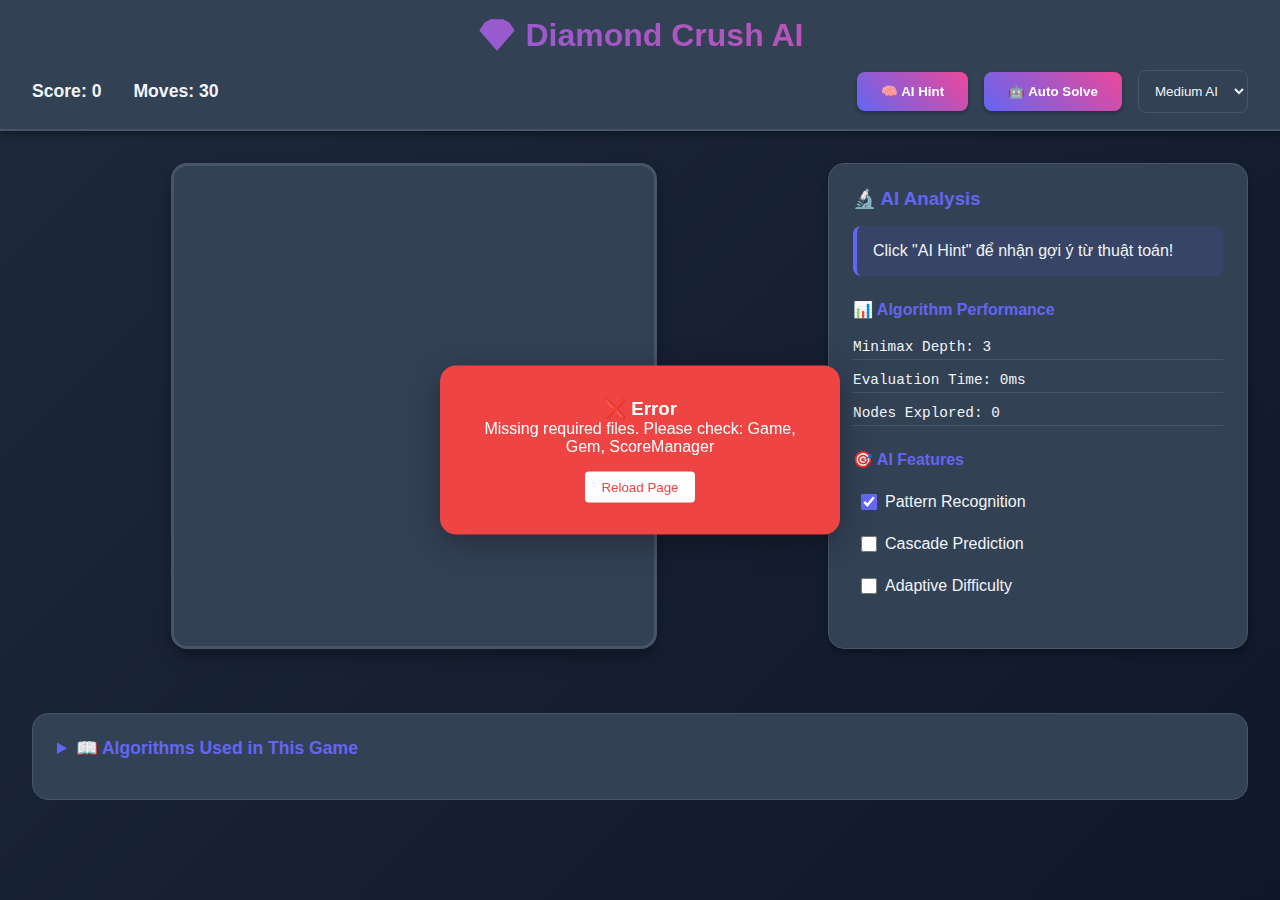
<file: index.html>
<!DOCTYPE html>
<html lang="vi">
<head>
    <meta charset="UTF-8">
    <meta name="viewport" content="width=device-width, initial-scale=1.0, maximum-scale=1.0, user-scalable=no, viewport-fit=cover">
    <meta name="mobile-web-app-capable" content="yes">
    <meta name="apple-mobile-web-app-capable" content="yes">
    <meta name="apple-mobile-web-app-status-bar-style" content="black-translucent">
    <meta name="theme-color" content="#1e293b">
    <title>Diamond Crush AI - Trí Tuệ Nhân Tạo Game</title>
    <link rel="stylesheet" href="css/style.css">
</head>
<body>
    <div class="game-container">
        <!-- Header với AI info -->
        <header class="game-header">
            <h1>💎 Diamond Crush AI</h1>
            <div class="ai-panel">
                <div class="score-panel">
                    <span>Score: <span id="score">0</span></span>
                    <span>Moves: <span id="moves">30</span></span>
                </div>
                <div class="ai-controls">
                    <button id="hint-btn" class="ai-btn">🧠 AI Hint</button>
                    <button id="auto-solve-btn" class="ai-btn">🤖 Auto Solve</button>
                    <select id="difficulty-select">
                        <option value="easy">Easy AI</option>
                        <option value="medium" selected>Medium AI</option>
                        <option value="hard">Hard AI</option>
                    </select>
                </div>
            </div>
        </header>

        <!-- Game Board -->
        <main class="game-main">
            <div class="board-container">
                <canvas id="game-canvas" width="480" height="480"></canvas>
                <div id="hint-overlay" class="hint-overlay"></div>
            </div>
            
            <!-- AI Analysis Panel -->
            <aside class="ai-analysis">
                <h3>🔬 AI Analysis</h3>
                <div id="ai-suggestions" class="ai-suggestions">
                    <p>Click "AI Hint" để nhận gợi ý từ thuật toán!</p>
                </div>
                
                <h4>📊 Algorithm Performance</h4>
                <div id="performance-stats">
                    <div>Minimax Depth: <span id="minimax-depth">3</span></div>
                    <div>Evaluation Time: <span id="eval-time">0ms</span></div>
                    <div>Nodes Explored: <span id="nodes-explored">0</span></div>
                </div>

                <h4>🎯 AI Features</h4>
                <div class="ai-features">
                    <label><input type="checkbox" id="show-patterns" checked> Pattern Recognition</label>
                    <label><input type="checkbox" id="predict-cascade"> Cascade Prediction</label>
                    <label><input type="checkbox" id="adaptive-difficulty"> Adaptive Difficulty</label>
                </div>
            </aside>
        </main>

        <!-- Algorithm Explanation -->
        <footer class="algorithm-info">
            <details>
                <summary>📖 Algorithms Used in This Game</summary>
                <div class="algorithm-list">
                    <div><strong>Minimax:</strong> AI opponent decision making với alpha-beta pruning</div>
                    <div><strong>Pattern Recognition:</strong> ML để nhận diện optimal moves</div>
                    <div><strong>A* Search:</strong> Tìm đường đi tối ưu trong complex puzzles</div>
                    <div><strong>Genetic Algorithm:</strong> Tối ưu hóa level generation (future)</div>
                </div>
            </details>
        </footer>
    </div>

    <!-- JavaScript Modules -->
    <script src="js/utils/MathUtils.js"></script>
    <script src="js/core/Gem.js"></script>
    <script src="js/core/Grid.js"></script>
    <script src="js/core/GameEngine.js"></script>
    <script src="js/ai/MinimaxSolver.js"></script>
    <script src="js/ai/PatternRecognizer.js"></script>
    <script src="js/ai/HintSystem.js"></script>
    <script src="js/managers/ScoreManager.js"></script>
    <script src="js/managers/UIManager.js"></script>
    <script src="js/Game.js"></script>
    <script src="js/main.js"></script>
</body>
</html>
</file>
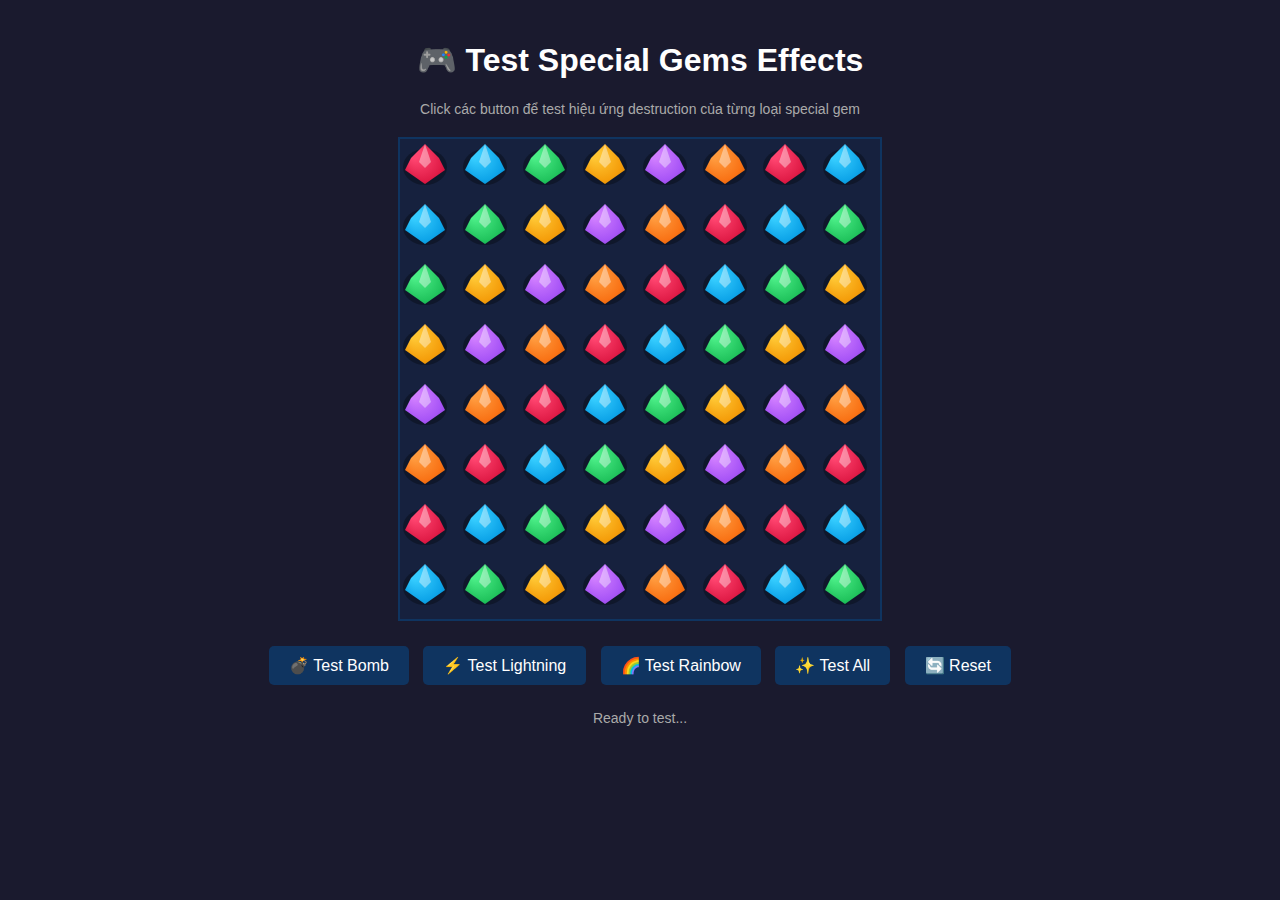
<file: test-special-gems.html>
<!DOCTYPE html>
<html lang="vi">
<head>
    <meta charset="UTF-8">
    <meta name="viewport" content="width=device-width, initial-scale=1.0">
    <title>Test Special Gems Effects</title>
    <style>
        body {
            margin: 0;
            padding: 20px;
            background: #1a1a2e;
            color: white;
            font-family: Arial, sans-serif;
        }
        canvas {
            border: 2px solid #0f3460;
            background: #16213e;
            display: block;
            margin: 20px auto;
        }
        .controls {
            text-align: center;
            margin: 20px;
        }
        button {
            margin: 5px;
            padding: 10px 20px;
            font-size: 16px;
            cursor: pointer;
            background: #0f3460;
            color: white;
            border: none;
            border-radius: 5px;
        }
        button:hover {
            background: #e94560;
        }
        .info {
            text-align: center;
            margin: 10px;
            font-size: 14px;
            color: #aaa;
        }
    </style>
</head>
<body>
    <h1 style="text-align: center;">🎮 Test Special Gems Effects</h1>
    <div class="info">Click các button để test hiệu ứng destruction của từng loại special gem</div>
    
    <canvas id="test-canvas" width="480" height="480"></canvas>
    
    <div class="controls">
        <button onclick="testBomb()">💣 Test Bomb</button>
        <button onclick="testLightning()">⚡ Test Lightning</button>
        <button onclick="testRainbow()">🌈 Test Rainbow</button>
        <button onclick="testAll()">✨ Test All</button>
        <button onclick="resetTest()">🔄 Reset</button>
    </div>
    
    <div class="info" id="status">Ready to test...</div>

    <script src="js/core/Gem.js"></script>
    <script>
        const canvas = document.getElementById('test-canvas');
        const ctx = canvas.getContext('2d');
        const gems = [];
        let animating = false;

        // Create test grid
        function createTestGrid() {
            gems.length = 0;
            for (let row = 0; row < 8; row++) {
                for (let col = 0; col < 8; col++) {
                    const gem = new Gem(row, col, (row + col) % 6 + 1);
                    gems.push(gem);
                }
            }
        }

        function render() {
            ctx.clearRect(0, 0, canvas.width, canvas.height);
            
            // Draw grid background
            ctx.fillStyle = '#16213e';
            ctx.fillRect(0, 0, canvas.width, canvas.height);
            
            // Draw all gems
            gems.forEach(gem => {
                gem.draw(ctx);
            });
            
            // Always continue animation loop to catch destruction effects
            requestAnimationFrame(render);
        }

        function testBomb() {
            animating = true;
            const centerRow = 4, centerCol = 4;
            let count = 0;
            
            // Destroy 5x5 area
            for (let dr = -2; dr <= 2; dr++) {
                for (let dc = -2; dc <= 2; dc++) {
                    const row = centerRow + dr;
                    const col = centerCol + dc;
                    if (row >= 0 && row < 8 && col >= 0 && col < 8) {
                        const gem = gems.find(g => g.row === row && g.col === col);
                        if (gem) {
                            gem.startDestruction('bomb');
                            count++;
                        }
                    }
                }
            }
            
            updateStatus(`💣 Bomb: Destroying ${count} gems in 5x5 area`);
            console.log('Bomb test started, destroying', count, 'gems');
            
            setTimeout(() => {
                console.log('Bomb test complete, resetting...');
                setTimeout(resetTest, 500);
            }, 1000);
        }

        function testLightning() {
            animating = true;
            const targetRow = 4, targetCol = 4;
            let count = 0;
            
            // Destroy row and column
            gems.forEach(gem => {
                if (gem.row === targetRow || gem.col === targetCol) {
                    gem.startDestruction('lightning');
                    count++;
                }
            });
            
            updateStatus(`⚡ Lightning: Destroying ${count} gems in row ${targetRow} and column ${targetCol}`);
            console.log('Lightning test started, destroying', count, 'gems');
            
            setTimeout(() => {
                console.log('Lightning test complete, resetting...');
                setTimeout(resetTest, 500);
            }, 1000);
        }

        function testRainbow() {
            animating = true;
            const targetType = 3; // Green gems
            let count = 0;
            
            // Destroy all gems of same type
            gems.forEach(gem => {
                if (gem.type === targetType) {
                    gem.startDestruction('rainbow');
                    count++;
                }
            });
            
            updateStatus(`🌈 Rainbow: Destroying all ${count} green gems`);
            console.log('Rainbow test started, destroying', count, 'gems');
            
            setTimeout(() => {
                console.log('Rainbow test complete, resetting...');
                setTimeout(resetTest, 500);
            }, 1000);
        }

        function testAll() {
            updateStatus('✨ Testing all effects in sequence...');
            testBomb();
            setTimeout(testLightning, 2000);
            setTimeout(testRainbow, 4000);
        }

        function resetTest() {
            console.log('Resetting test grid...');
            createTestGrid();
            updateStatus('Ready to test...');
        }

        function updateStatus(text) {
            document.getElementById('status').textContent = text;
        }

        // Initialize
        createTestGrid();
        render();
    </script>
</body>
</html>
</file>
<file: css/style.css>
/* Diamond Crush AI - Styling */
:root {
    --primary-color: #6366f1;
    --secondary-color: #ec4899;
    --accent-color: #f59e0b;
    --success-color: #10b981;
    --background: #1e293b;
    --surface: #334155;
    --text-primary: #f1f5f9;
    --text-secondary: #cbd5e1;
    --border: #475569;
    --shadow: rgba(0, 0, 0, 0.3);
}

* {
    margin: 0;
    padding: 0;
    box-sizing: border-box;
}

body {
    font-family: 'Segoe UI', Tahoma, Geneva, Verdana, sans-serif;
    background: linear-gradient(135deg, var(--background) 0%, #0f172a 100%);
    color: var(--text-primary);
    min-height: 100vh;
    overflow-x: hidden;
    -webkit-tap-highlight-color: transparent; /* Remove tap highlight on mobile */
    -webkit-touch-callout: none; /* Disable callout */
    -webkit-user-select: none; /* Disable text selection */
    user-select: none;
}

/* Header Styling */
.game-header {
    background: var(--surface);
    padding: 1rem 2rem;
    border-bottom: 2px solid var(--border);
    box-shadow: 0 4px 6px var(--shadow);
}

.game-header h1 {
    font-size: 2rem;
    margin-bottom: 1rem;
    text-align: center;
    background: linear-gradient(45deg, var(--primary-color), var(--secondary-color));
    -webkit-background-clip: text;
    -webkit-text-fill-color: transparent;
    background-clip: text;
}

.ai-panel {
    display: flex;
    justify-content: space-between;
    align-items: center;
    flex-wrap: wrap;
    gap: 1rem;
}

.score-panel {
    display: flex;
    gap: 2rem;
    font-size: 1.1rem;
    font-weight: bold;
}

.ai-controls {
    display: flex;
    gap: 1rem;
    align-items: center;
}

.ai-btn {
    background: linear-gradient(45deg, var(--primary-color), var(--secondary-color));
    color: white;
    border: none;
    padding: 0.75rem 1.5rem;
    border-radius: 0.5rem;
    cursor: pointer;
    font-weight: bold;
    transition: transform 0.3s ease, box-shadow 0.3s ease;
    box-shadow: 0 2px 4px var(--shadow);
    will-change: transform;
    backface-visibility: hidden;
    transform: translateZ(0);
}

.ai-btn:hover {
    transform: translateY(-2px) translateZ(0);
    box-shadow: 0 4px 8px var(--shadow);
}

.ai-btn:active {
    transform: translateY(0) translateZ(0);
}

#difficulty-select {
    background: var(--surface);
    color: var(--text-primary);
    border: 1px solid var(--border);
    padding: 0.75rem;
    border-radius: 0.5rem;
    cursor: pointer;
}

/* Main Game Layout */
.game-main {
    display: grid;
    grid-template-columns: 1fr 420px;
    gap: 2rem;
    padding: 2rem;
    max-width: 1400px;
    margin: 0 auto;
}

.board-container {
    position: relative;
    display: flex;
    justify-content: center;
    align-items: center;
}

/* Canvas Styling */
#game-canvas {
    border: 3px solid var(--border);
    border-radius: 1rem;
    background: var(--surface);
    box-shadow: 0 8px 16px var(--shadow);
    cursor: pointer;
    contain: layout style paint;
    will-change: contents;
    touch-action: none; /* Disable browser touch gestures */
    -webkit-user-select: none;
    user-select: none;
}

/* Hint Overlay */
.hint-overlay {
    position: absolute;
    top: 0;
    left: 0;
    width: 100%;
    height: 100%;
    pointer-events: none;
    border-radius: 1rem;
    contain: layout style paint;
    will-change: contents;
}

.hint-arrow {
    position: absolute;
    width: 40px;
    height: 40px;
    background: var(--accent-color);
    border-radius: 50%;
    display: flex;
    align-items: center;
    justify-content: center;
    font-size: 1.5rem;
    animation: pulse 1s infinite;
    box-shadow: 0 4px 8px var(--shadow);
    will-change: transform, opacity;
}

@keyframes pulse {
    0%, 100% { 
        transform: scale(1) translateZ(0); 
        opacity: 0.8; 
    }
    50% { 
        transform: scale(1.2) translateZ(0); 
        opacity: 1; 
    }
}

/* AI Analysis Panel */
.ai-analysis {
    background: var(--surface);
    border-radius: 1rem;
    padding: 1.5rem;
    border: 1px solid var(--border);
    box-shadow: 0 4px 8px var(--shadow);
    max-height: 700px;
    overflow-y: auto;
}

.ai-analysis h3, .ai-analysis h4 {
    margin-bottom: 1rem;
    color: var(--primary-color);
}

.ai-suggestions {
    background: rgba(99, 102, 241, 0.1);
    padding: 1rem;
    border-radius: 0.5rem;
    margin-bottom: 1.5rem;
    border-left: 4px solid var(--primary-color);
}

#performance-stats {
    font-family: 'Courier New', monospace;
    font-size: 0.9rem;
    margin-bottom: 1.5rem;
}

#performance-stats div {
    margin-bottom: 0.5rem;
    padding: 0.25rem 0;
    border-bottom: 1px solid var(--border);
}

.ai-features {
    display: flex;
    flex-direction: column;
    gap: 0.5rem;
}

.ai-features label {
    display: flex;
    align-items: center;
    gap: 0.5rem;
    cursor: pointer;
    padding: 0.5rem;
    border-radius: 0.25rem;
    transition: background 0.2s;
}

.ai-features label:hover {
    background: rgba(99, 102, 241, 0.1);
}

.ai-features input[type="checkbox"] {
    width: 16px;
    height: 16px;
    accent-color: var(--primary-color);
}

/* Algorithm Info */
.algorithm-info {
    background: var(--surface);
    margin: 2rem;
    padding: 1.5rem;
    border-radius: 1rem;
    border: 1px solid var(--border);
}

.algorithm-info summary {
    cursor: pointer;
    font-size: 1.1rem;
    font-weight: bold;
    margin-bottom: 1rem;
    color: var(--primary-color);
}

.algorithm-list {
    display: grid;
    gap: 0.75rem;
    margin-top: 1rem;
}

.algorithm-list div {
    padding: 0.75rem;
    background: rgba(99, 102, 241, 0.1);
    border-radius: 0.5rem;
    border-left: 3px solid var(--primary-color);
}

/* Responsive Design */
@media (max-width: 768px) {
    body {
        overflow-y: auto;
        overflow-x: hidden;
        /* Remove position: fixed to allow scrolling */
    }
    
    .game-container {
        padding: 0;
        min-height: 100vh;
    }
    
    .game-header {
        padding: 0.75rem;
    }
    
    .game-header h1 {
        font-size: 1.25rem;
    }
    
    .game-main {
        grid-template-columns: 1fr;
        padding: 1rem;
        gap: 1rem;
    }
    
    .ai-panel {
        flex-direction: column;
        align-items: stretch;
    }
    
    .ai-controls {
        justify-content: center;
        flex-wrap: wrap;
        gap: 0.5rem;
    }
    
    .ai-btn {
        padding: 0.5rem 1rem;
        font-size: 0.9rem;
    }
    
    #game-canvas {
        width: 100%;
        height: auto;
        max-width: min(90vw, 480px);
        max-height: min(90vw, 480px);
        touch-action: none;
    }
    
    .board-container {
        padding: 0;
    }
    
    .ai-analysis {
        max-height: 300px;
        overflow-y: auto;
    }
    
    .algorithm-info {
        font-size: 0.85rem;
    }
}

/* Gem Animation Classes */
.gem-highlight {
    filter: brightness(1.5) drop-shadow(0 0 10px currentColor);
    will-change: filter;
}

.gem-matched {
    animation: matchPulse 0.5s ease-out;
    will-change: transform, opacity;
}

@keyframes matchPulse {
    0% { 
        transform: scale(1) translateZ(0); 
        opacity: 1;
    }
    50% { 
        transform: scale(1.3) translateZ(0); 
        opacity: 0.8;
    }
    100% { 
        transform: scale(0) translateZ(0); 
        opacity: 0; 
    }
}

.gem-falling {
    animation: fall 0.3s ease-in;
    will-change: transform, opacity;
}

@keyframes fall {
    from { 
        transform: translateY(-60px) translateZ(0); 
        opacity: 0; 
    }
    to { 
        transform: translateY(0) translateZ(0); 
        opacity: 1; 
    }
}

/* ★ CASCADE COMPARISON PANEL */
.cascade-comparison {
    margin-top: 1rem;
    padding: 1.25rem;
    background: rgba(99, 102, 241, 0.1);
    border: 1px solid var(--primary-color);
    border-radius: 0.5rem;
}

.cascade-comparison h4 {
    margin-bottom: 1rem;
    color: var(--primary-color);
    font-size: 1.1rem;
    font-weight: bold;
}

.compare-btn {
    width: 100%;
    background: linear-gradient(45deg, #8b5cf6, #6366f1);
    color: white;
    border: none;
    padding: 0.75rem 1.25rem;
    border-radius: 0.5rem;
    cursor: pointer;
    font-weight: bold;
    font-size: 1rem;
    transition: all 0.3s ease;
    margin-bottom: 1rem;
}

.compare-btn:hover {
    transform: translateY(-2px);
    box-shadow: 0 4px 12px rgba(99, 102, 241, 0.4);
}

.compare-btn:disabled {
    opacity: 0.6;
    cursor: not-allowed;
    transform: none;
}

.cascade-compare-result {
    font-size: 0.85rem;
    line-height: 1.5;
}

/* Layout 2 cột cho so sánh */
.compare-columns {
    display: grid;
    grid-template-columns: 1fr 1fr;
    gap: 0.5rem;
    margin-bottom: 0.5rem;
}

.compare-section {
    background: var(--surface);
    padding: 0.6rem;
    border-radius: 0.5rem;
    margin-bottom: 0.5rem;
    min-width: 0;
    overflow: hidden;
}

.compare-section.highlight-section {
    background: linear-gradient(135deg, rgba(34, 197, 94, 0.1), rgba(16, 185, 129, 0.1));
    border: 1px solid rgba(34, 197, 94, 0.3);
}

.compare-section h5 {
    font-size: 0.75rem;
    color: var(--text-secondary);
    margin-bottom: 0.4rem;
    text-transform: uppercase;
    letter-spacing: 0.3px;
    font-weight: bold;
    white-space: nowrap;
    overflow: hidden;
    text-overflow: ellipsis;
}

.compare-meta {
    display: flex;
    gap: 0.4rem;
    font-size: 0.7rem;
    color: var(--text-secondary);
    margin-bottom: 0.4rem;
    flex-wrap: wrap;
}

/* Top moves list */
.top-moves-list {
    display: flex;
    flex-direction: column;
    gap: 0.25rem;
}

.top-move-item {
    display: flex;
    align-items: center;
    gap: 0.25rem;
    padding: 0.3rem;
    background: rgba(255, 255, 255, 0.05);
    border-radius: 0.3rem;
    font-size: 0.7rem;
    overflow: hidden;
}

.top-move-item.best {
    background: linear-gradient(90deg, rgba(251, 191, 36, 0.2), rgba(245, 158, 11, 0.1));
    border: 1px solid rgba(251, 191, 36, 0.3);
}

.top-move-item .rank {
    font-weight: bold;
    color: var(--accent-color);
    min-width: 16px;
    font-size: 0.7rem;
    flex-shrink: 0;
}

.top-move-item.best .rank {
    color: #fbbf24;
}

.top-move-item .move-pos {
    flex: 1;
    font-family: monospace;
    color: var(--text-primary);
    font-size: 0.65rem;
    white-space: nowrap;
    overflow: hidden;
    text-overflow: ellipsis;
    min-width: 0;
}

.top-move-item .move-score {
    font-weight: bold;
    color: var(--success-color);
    font-size: 0.65rem;
    flex-shrink: 0;
    display: none;
}

.cascade-badge {
    background: linear-gradient(135deg, #8b5cf6, #6366f1);
    color: white;
    padding: 0.1rem 0.2rem;
    border-radius: 0.15rem;
    font-size: 0.5rem;
    white-space: nowrap;
    flex-shrink: 0;
    display: none;
}
    white-space: nowrap;
}

.cascade-badge.estimate {
    background: linear-gradient(135deg, #64748b, #475569);
}

/* Ranking changes */
.ranking-changes {
    background: rgba(251, 191, 36, 0.1);
    padding: 0.75rem;
    border-radius: 0.5rem;
    margin-bottom: 0.75rem;
    border: 1px solid rgba(251, 191, 36, 0.2);
}

.ranking-changes h6 {
    font-size: 0.95rem;
    color: #fbbf24;
    margin-bottom: 0.5rem;
    font-weight: bold;
}

.compare-row {
    display: flex;
    justify-content: space-between;
    padding: 0.35rem 0;
    border-bottom: 1px solid rgba(255,255,255,0.1);
    font-size: 0.9rem;
}

.compare-row:last-child {
    border-bottom: none;
}

.compare-label {
    color: var(--text-secondary);
}

.compare-value {
    font-weight: bold;
    color: var(--text-primary);
}

.compare-value.highlight {
    color: var(--success-color);
}

.compare-value.warning {
    color: var(--accent-color);
}

.compare-summary {
    background: linear-gradient(45deg, rgba(99, 102, 241, 0.2), rgba(139, 92, 246, 0.2));
    padding: 0.85rem;
    border-radius: 0.5rem;
    text-align: center;
    font-weight: bold;
    margin-top: 0.75rem;
    font-size: 1rem;
    line-height: 1.5;
}

.compare-summary.same {
    color: var(--success-color);
}

.compare-summary.different {
    color: var(--accent-color);
    background: linear-gradient(45deg, rgba(251, 191, 36, 0.2), rgba(245, 158, 11, 0.2));
}

.compare-footer {
    text-align: center;
    margin-top: 0.6rem;
    color: var(--text-secondary);
    font-size: 0.85rem;
}
</file>
